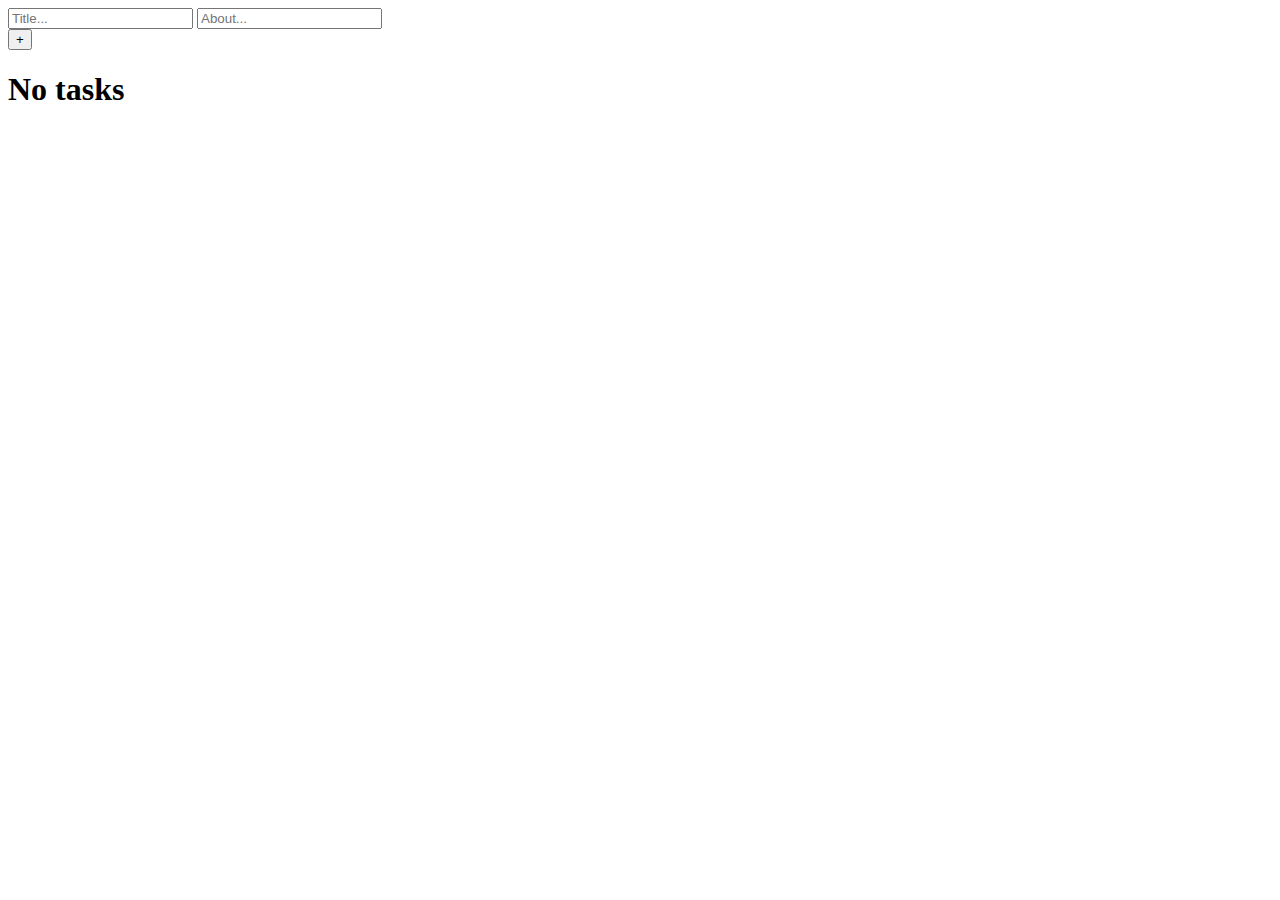
<file: index.html>
<!DOCTYPE html>
<html lang="en">
    <head>
        <meta charset="UTF-8">
        <meta http-equiv="X-UA-Compatible" content="IE=edge">
        <meta name="viewport" content="width=device-width, initial-scale=1.0">
        <title>Document</title>
        <link rel="stylesheet" href="css/style.sass">
    </head>
    <body>
       <div class="wrapper">
        <div class="wrapper-body">
            <div class="header">
                <div class="header-body">
                    <form>
                        <div class="header-inputs">
                            <input type="text" placeholder="Title...">
                            <input type="text" placeholder="About...">
                        </div>
                        <div class="header-button">
                            <button type="button">+</button>
                        </div>
                    </form>
                </div>
            </div>
            <div class="tasks">
                <div class="tasks-body">
                    <div class="tasks-info">
                        <h1>No tasks</h1>
                    </div>
                    <div class="tasks-cards">
                        <div class="task-card"></div>
                    </div>
                </div>
            </div>
        </div>
       </div> 
    </body>
</html>
</file>
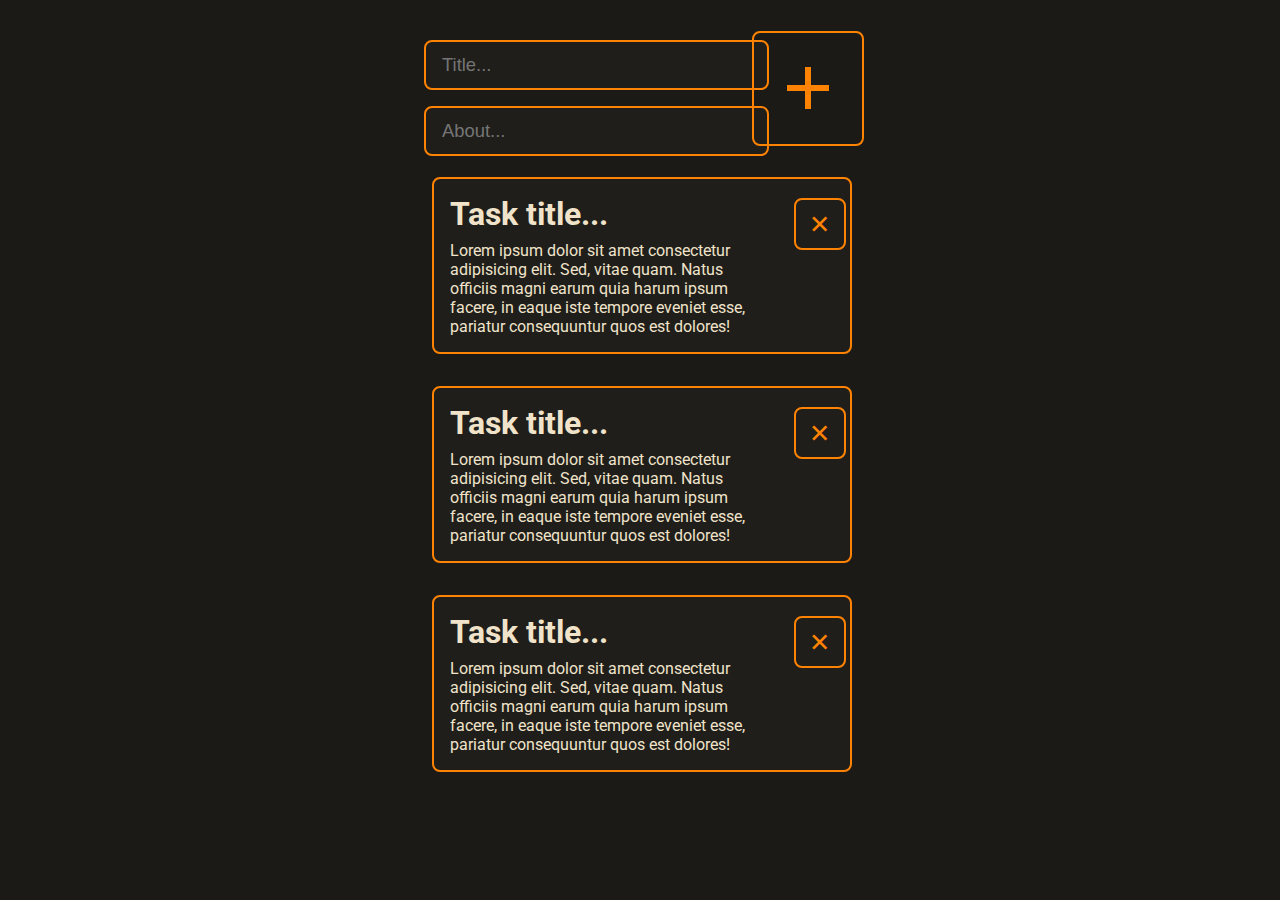
<file: web2/src/index.html>
<!DOCTYPE html>
<html lang="en">
    <head>
        <meta charset="UTF-8">
        <meta http-equiv="X-UA-Compatible" content="IE=edge">
        <meta name="viewport" content="width=device-width, initial-scale=1.0">
        <title>To Do list</title>
        <link rel="stylesheet" href="css/style.css">
        <link rel="preconnect" href="https://fonts.googleapis.com">
        <link rel="preconnect" href="https://fonts.gstatic.com" crossorigin>
        <link href="https://fonts.googleapis.com/css2?family=Roboto:ital,wght@0,100;0,300;0,400;0,500;0,700;0,900;1,100;1,300;1,400;1,500;1,700;1,900&display=swap" rel="stylesheet">
        <link rel="stylesheet" href="https://fonts.googleapis.com/css2?family=Material+Symbols+Outlined:opsz,wght,FILL,GRAD@24,400,0,0" />
    </head>
    <body>
        <div class="modal">
            <div class="modal-body">
                <div class="modal-add"></div>
            </div>
        </div>
       <div class="wrapper">
            <div class="wrapper-body">
                <div class="header">
                    <div class="header-body">
                        <div class="header-inputs">
                            <input type="text" placeholder="Title...">
                            <input type="text" placeholder="About...">
                        </div>
                        <div class="header-button">
                            <button type="button" id="add"><span class="material-symbols-outlined">add</span></button>
                        </div>
                    </div>
                </div>
                <div class="tasks">
                    <div class="tasks-body">
                        <!-- <div class="tasks-info">
                            <h1>No tasks</h1>
                        </div> -->
                        <div class="tasks-cards">
                            <div class="task-card">
                                <div class="task-info">
                                    <div class="task-text">
                                        <h1>Task title...</h1>
                                        <p>Lorem ipsum dolor sit amet consectetur adipisicing elit. Sed, vitae quam. Natus officiis magni earum quia harum ipsum facere, in eaque iste tempore eveniet esse, pariatur consequuntur quos est dolores!</p>
                                    </div>
                                    <div class="task-button">
                                        <button type="button"><span class="material-symbols-outlined">add</span></button>
                                    </div>
                                </div>
                                <div class="task-action">
                                    <button type="button">
                                        <img src="icons/Share.png" alt="">
                                    </button>
                                    <button type="button">
                                        <img src="icons/i.png" alt="">
                                    </button>
                                    <button type="button">
                                        <img src="icons/Edit.png" alt="">
                                    </button>
                                </div>
                            </div>
                            <div class="task-card">
                                <div class="task-info">
                                    <div class="task-text">
                                        <h1>Task title...</h1>
                                        <p>Lorem ipsum dolor sit amet consectetur adipisicing elit. Sed, vitae quam. Natus officiis magni earum quia harum ipsum facere, in eaque iste tempore eveniet esse, pariatur consequuntur quos est dolores!</p>
                                    </div>
                                    <div class="task-button">
                                        <button type="button"><span class="material-symbols-outlined">add</span></button>
                                    </div>
                                </div>
                                <div class="task-action">
                                    <button type="button">
                                        <img src="icons/Share.png" alt="">
                                    </button>
                                    <button type="button">
                                        <img src="icons/i.png" alt="">
                                    </button>
                                    <button type="button">
                                        <img src="icons/Edit.png" alt="">
                                    </button>
                                </div>
                            </div>
                            <div class="task-card">
                                <div class="task-info">
                                    <div class="task-text">
                                        <h1>Task title...</h1>
                                        <p>Lorem ipsum dolor sit amet consectetur adipisicing elit. Sed, vitae quam. Natus officiis magni earum quia harum ipsum facere, in eaque iste tempore eveniet esse, pariatur consequuntur quos est dolores!</p>
                                    </div>
                                    <div class="task-button">
                                        <button type="button"><span class="material-symbols-outlined">add</span></button>
                                    </div>
                                </div>
                                <div class="task-action">
                                    <button type="button">
                                        <img src="icons/Share.png" alt="">
                                    </button>
                                    <button type="button">
                                        <img src="icons/i.png" alt="">
                                    </button>
                                    <button type="button">
                                        <img src="icons/Edit.png" alt="">
                                    </button>
                                </div>
                            </div>
                        </div>
                    </div>
                </div>
            </div>
       </div>
       <script src="js/main.js"></script> 
    </body>
</html>
</file>
<file: web2/src/css/style.css>
* {
  margin: 0;
  padding: 0;
  outline: none;
  border: none;
}

h1 {
  color: #F0E3CA;
  font-family: "Roboto", sans-serif;
}

p {
  color: #F0E3CA;
  font-family: "Roboto", sans-serif;
}

button {
  color: #FF8303;
  cursor: pointer;
  background-color: #1b1a17;
  display: -webkit-box;
  display: -ms-flexbox;
  display: flex;
  -webkit-box-align: center;
      -ms-flex-align: center;
          align-items: center;
  -webkit-box-pack: center;
      -ms-flex-pack: center;
          justify-content: center;
  background: none;
  border: 2px solid #FF8303;
  border-radius: 8px;
}

html {
  width: 100vw;
  min-height: 100vh;
}

body {
  background-color: #1b1a17;
  overflow-x: hidden;
}

.modal {
  display: none;
  position: fixed;
  top: 0;
  left: 0;
  width: 100vw;
  height: 100vh;
  background: rgba(0, 0, 0, 0.5);
  z-index: 10;
}

.wrapper {
  width: 100vw;
  min-height: 100vh;
}

.wrapper-body {
  width: 35%;
  min-height: 100vh;
  margin: 0 auto;
}

.header {
  width: 100%;
  height: 12.5vh;
  padding-top: 2rem;
}
.header .header-body {
  width: 100%;
  height: 100%;
  display: -webkit-box;
  display: -ms-flexbox;
  display: flex;
}
.header .header-inputs {
  width: 75%;
  height: 100%;
  display: -ms-grid;
  display: grid;
  -ms-grid-rows: (1fr)[2];
  grid-template-rows: repeat(2, 1fr);
}
.header .header-inputs input {
  width: 92%;
  color: #fff;
  margin: 0.5rem;
  padding: 0.75rem 1rem;
  font-size: 1.15rem;
  border: 2px solid #FF8303;
  border-radius: 8px;
  background: #1F1E1B;
}
.header .header-button {
  width: 25%;
  height: 100%;
  display: -webkit-box;
  display: -ms-flexbox;
  display: flex;
  -webkit-box-align: center;
      -ms-flex-align: center;
          align-items: center;
  -webkit-box-pack: center;
      -ms-flex-pack: center;
          justify-content: center;
}
.header .header-button button {
  width: 115px;
  height: 115px;
}
.header .header-button button > span {
  -webkit-transform: scale(3);
          transform: scale(3);
}

.tasks {
  width: 100%;
  min-height: 10vh;
}
.tasks .tasks-body {
  display: -webkit-box;
  display: -ms-flexbox;
  display: flex;
  margin-top: 2rem;
  -webkit-box-orient: vertical;
  -webkit-box-direction: normal;
      -ms-flex-direction: column;
          flex-direction: column;
}
.tasks .tasks-body .tasks-info {
  width: 100%;
  height: 15vh;
  position: relative;
  display: -webkit-box;
  display: -ms-flexbox;
  display: flex;
  -webkit-box-align: center;
      -ms-flex-align: center;
          align-items: center;
  -webkit-box-pack: center;
      -ms-flex-pack: center;
          justify-content: center;
}
.tasks .tasks-body .tasks-info > h1 {
  color: #fff;
}
.tasks .tasks-body .tasks-info::before {
  content: "";
  position: absolute;
  top: 2.5rem;
  left: 17rem;
  width: 64px;
  height: 3px;
  background: #FF8303;
}
.tasks .tasks-body .tasks-info::after {
  content: "";
  position: absolute;
  bottom: 2.5rem;
  left: 17rem;
  width: 64px;
  height: 3px;
  background: #FF8303;
}
.tasks .tasks-cards {
  width: 93%;
  min-height: 10vh;
  margin: 0 auto;
  display: -webkit-box;
  display: -ms-flexbox;
  display: flex;
  -webkit-box-orient: vertical;
  -webkit-box-direction: normal;
      -ms-flex-direction: column;
          flex-direction: column;
}
.tasks .tasks-cards .task-card {
  cursor: pointer;
  position: relative;
  margin-bottom: 2rem;
  width: 100%;
  min-height: 10vh;
}
.tasks .tasks-cards .task-card .task-info {
  width: 100%;
  min-height: 10vh;
  position: relative;
  z-index: 1;
  display: -webkit-box;
  display: -ms-flexbox;
  display: flex;
  background-color: #1F1E1B;
  border: 2px solid #FF8303;
  border-radius: 8px;
}
.tasks .tasks-cards .task-card .task-info .task-text {
  width: 79%;
  min-height: 6vh;
  float: left;
  display: -webkit-box;
  display: -ms-flexbox;
  display: flex;
  padding: 1rem;
  -webkit-box-orient: vertical;
  -webkit-box-direction: normal;
      -ms-flex-direction: column;
          flex-direction: column;
  -webkit-box-pack: center;
      -ms-flex-pack: center;
          justify-content: center;
}
.tasks .tasks-cards .task-card .task-info .task-text > h1 {
  margin-bottom: 0.5rem;
}
.tasks .tasks-cards .task-card .task-info .task-button {
  width: 15%;
  height: 10vh;
  float: right;
  display: -webkit-box;
  display: -ms-flexbox;
  display: flex;
  -webkit-box-align: center;
      -ms-flex-align: center;
          align-items: center;
  -webkit-box-pack: center;
      -ms-flex-pack: center;
          justify-content: center;
}
.tasks .tasks-cards .task-card .task-info .task-button button {
  padding: 0.5rem;
  position: absolute;
  z-index: 2;
}
.tasks .tasks-cards .task-card .task-info .task-button button > span {
  font-size: 2rem;
  -webkit-transform: rotateZ(45deg);
          transform: rotateZ(45deg);
}
.tasks .tasks-cards .task-card .task-action {
  display: none;
  float: right;
  margin-top: 1rem;
}
.tasks .tasks-cards .task-card .task-action button {
  width: 2vw;
  height: 4vh;
  padding: 1.25rem;
  margin-left: 1rem;
  background-color: #1F1E1B;
}
.tasks .tasks-cards .task-card .task-action button > img {
  -webkit-transform: scale(1.2);
          transform: scale(1.2);
}
@-webkit-keyframes taskActionView {
  from {
    margin-top: -3rem;
  }
  to {
    margin-top: 1rem;
  }
}
@keyframes taskActionView {
  from {
    margin-top: -3rem;
  }
  to {
    margin-top: 1rem;
  }
}
@-webkit-keyframes taskActionClose {
  from {
    margin-top: 1rem;
  }
  to {
    margin-top: -3rem;
  }
}
@keyframes taskActionClose {
  from {
    margin-top: 1rem;
  }
  to {
    margin-top: -3rem;
  }
}
</file>
